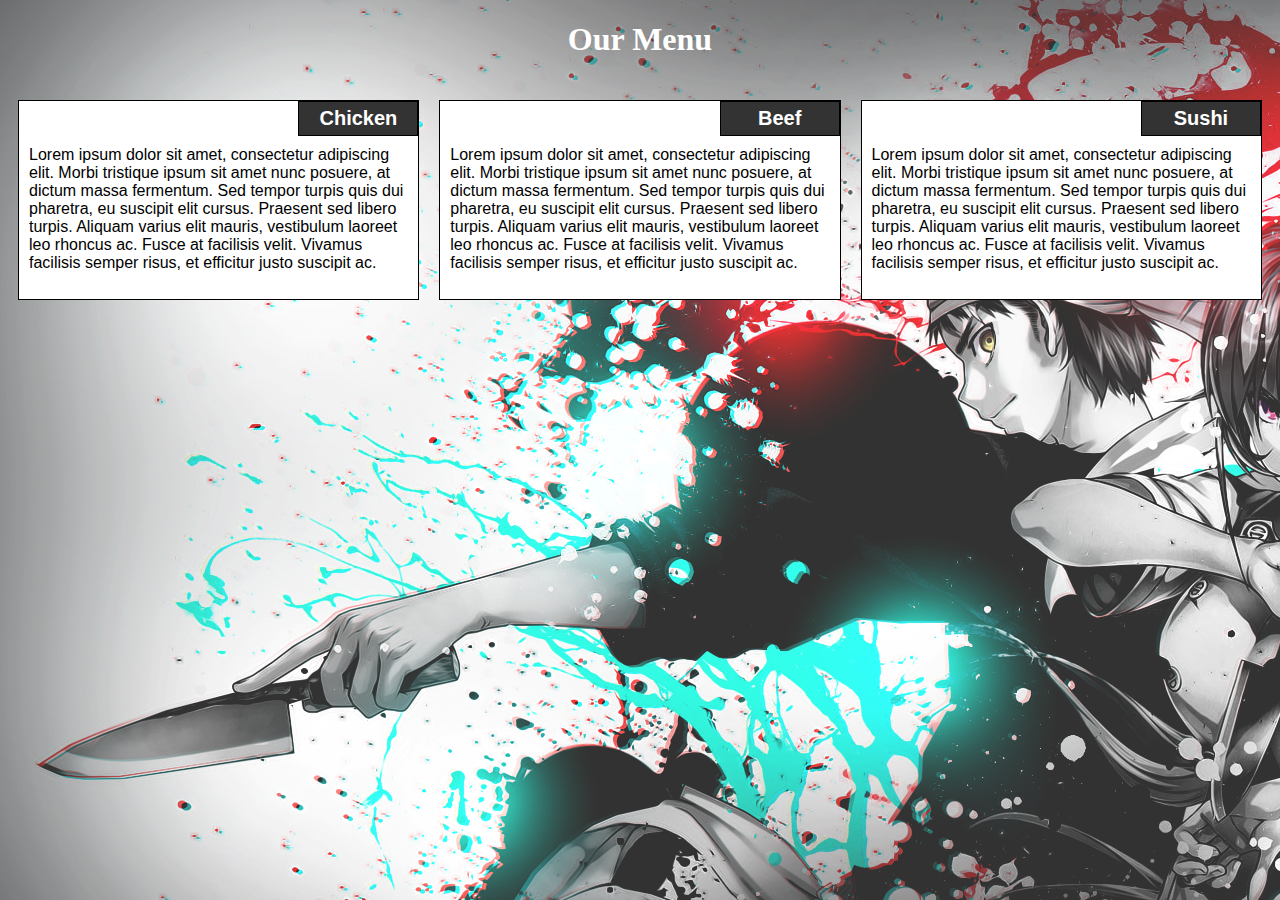
<file: Module 2 - solution/index.html>
<!DOCTYPE html>
<html>
<head>
	<meta charset="utf-8">

	<meta name="viewport" content="width=device-width, initial-scale=1">

	<link rel="stylesheet" type="text/css" href="css/styles.css">
	<title>Module 2 Solution</title>
</head>
<body>
	<h1>Our Menu</h1>
	<div class="row">
	<div class="container col-lg-4 col-md-6 col-sm-12">
		<section>
		<div id="chicken">
			Chicken
		</div>
		<p>
			Lorem ipsum dolor sit amet, consectetur adipiscing elit. Morbi tristique ipsum sit amet nunc posuere, at dictum massa fermentum. Sed tempor turpis quis dui pharetra, eu suscipit elit cursus. Praesent sed libero turpis. Aliquam varius elit mauris, vestibulum laoreet leo rhoncus ac. Fusce at facilisis velit. Vivamus facilisis semper risus, et efficitur justo suscipit ac. 
		</p>
		</section>
	</div>
	<div class="container col-lg-4 col-md-6 col-sm-12">
		<section>
		<div id="beef">
			Beef
		</div>
		<p>
			Lorem ipsum dolor sit amet, consectetur adipiscing elit. Morbi tristique ipsum sit amet nunc posuere, at dictum massa fermentum. Sed tempor turpis quis dui pharetra, eu suscipit elit cursus. Praesent sed libero turpis. Aliquam varius elit mauris, vestibulum laoreet leo rhoncus ac. Fusce at facilisis velit. Vivamus facilisis semper risus, et efficitur justo suscipit ac. 
		</p>
		</section>
	</div>
	<div class="container col-lg-4 col-md-12 col-sm-12">
		<section>
		<div id="sushi">
			Sushi
		</div>
		<p>
			Lorem ipsum dolor sit amet, consectetur adipiscing elit. Morbi tristique ipsum sit amet nunc posuere, at dictum massa fermentum. Sed tempor turpis quis dui pharetra, eu suscipit elit cursus. Praesent sed libero turpis. Aliquam varius elit mauris, vestibulum laoreet leo rhoncus ac. Fusce at facilisis velit. Vivamus facilisis semper risus, et efficitur justo suscipit ac. 
		</p>
		</section>
	</div>
	</div>
</body>
</html>
</file>
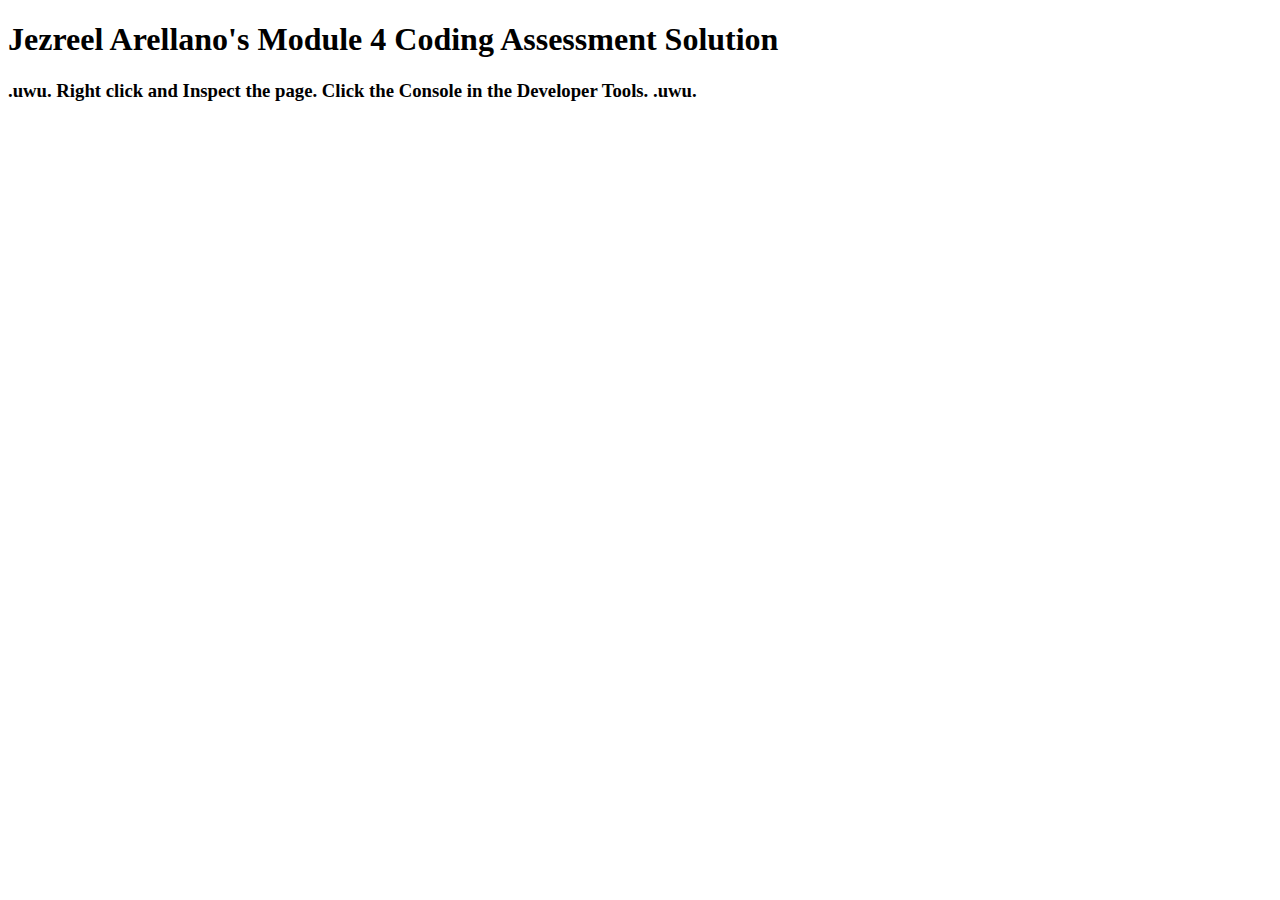
<file: Module 4 - solution/index.html>
<!DOCTYPE html>
<html>
<head>
  <meta charset="utf-8">
  <title>Module 4 Solution</title>
  <script>
    var names = []; // DO NOT REMOVE
  </script>
  <script src="SpeakHello.js"></script>
  <script src="SpeakGoodBye.js"></script>
  <script src="script.js"></script>
</head>
<body>
  <h1> Jezreel Arellano's Module 4 Coding Assessment Solution</h1>
  <h3> .uwu. Right click and Inspect the page. Click the Console in the Developer Tools. .uwu. </h3>
</body>
</html>
</file>
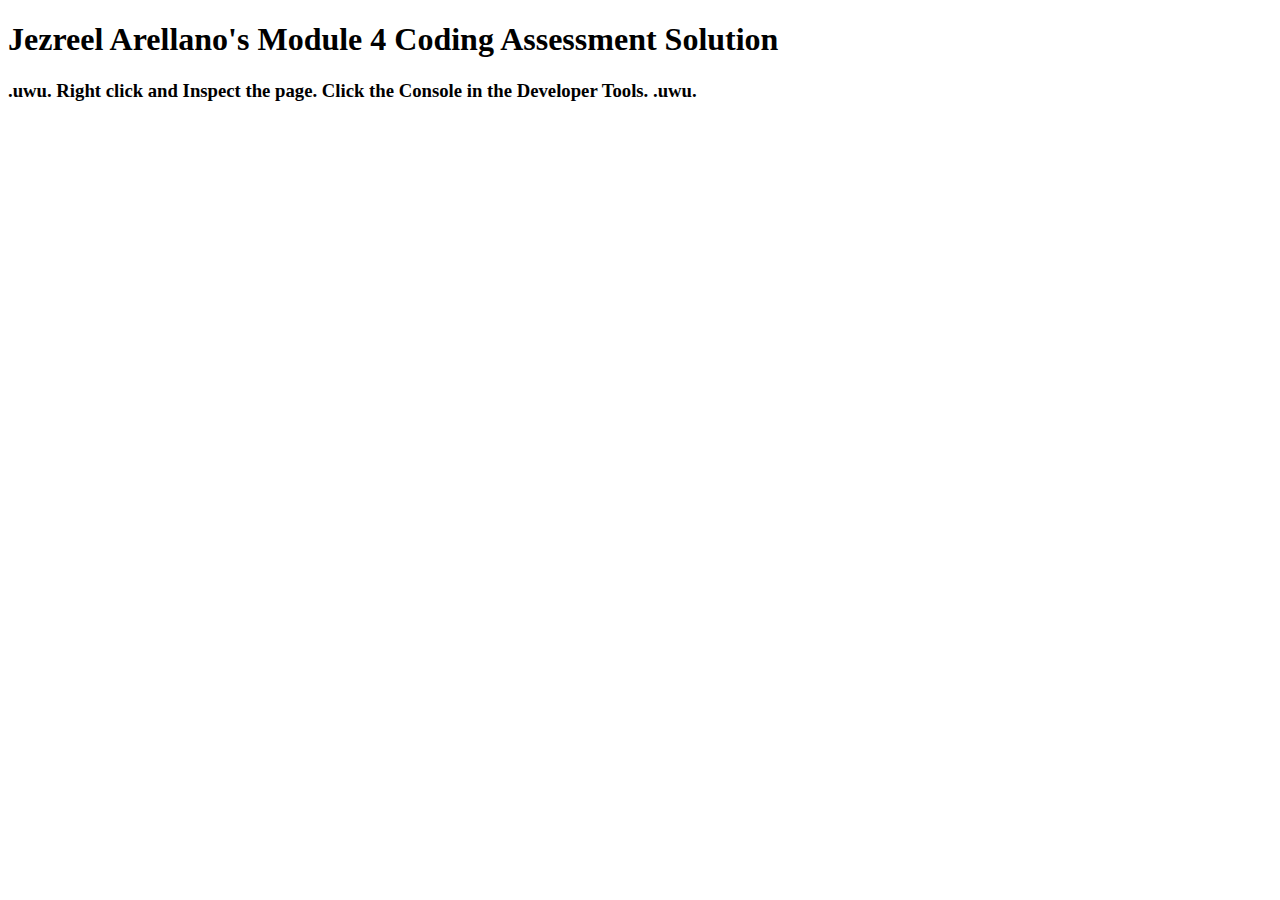
<file: Module 4 Coding Assignment - solution/index.html>
<!DOCTYPE html>
<html>
<head>
  <meta charset="utf-8">
  <title> Module 4 Solution </title>
  <script>
    var names = []; // DO NOT REMOVE
  </script>
  <script src="SpeakHello.js"></script>
  <script src="SpeakGoodBye.js"></script>
  <script src="script.js"></script>
</head>
<body>
  <h1> Jezreel Arellano's Module 4 Coding Assessment Solution </h1>
  <h3> .uwu. Right click and Inspect the page. Click the Console in the Developer Tools. .uwu. </h3>
</body>
</html>
</file>
<file: Module 2 - solution/css/styles.css>
/* Base Styles */

* {
	box-sizing: border-box;
}

h1 {
	font-family: Brushstroke, fantasy;
	color: #FFFFFF;
	text-align: center;
}

body {
	background-image: url("background.png");
	background-color: #FEF5CA;

}

p {
	padding: 10px;
	margin: 0;
}

.container {
	border: none;
	margin-left: auto;
	margin-right: auto;
	margin-top: 10px;
	margin-bottom: 10px;
	padding: 10px;
}

section {
	border:	1px solid black;
	background-color: #FFFFFF;
	width: 100%;
	height: 200px;
	font-family: Helvetica;
	color: black;
	position: relative;
	overflow: auto;
}

#chicken {
	border: 1px solid black;
	text-align: center;
	width: 30%;
	margin-left: 70%;
	font-family: Georgia,sans-serif;
	font-weight: bold;
	font-size: 125%;
	margin-bottom: 0;
	margin-top: 0;
	color: white;
	padding: 5px;
	background-color: #333333;
}

#beef {
	border: 1px solid black;
	text-align: center;
	width: 30%;
	margin-left: 70%;
	font-family: Georgia,sans-serif;
	font-weight: bold;
	font-size: 125%;
	margin-bottom: 0;
	margin-top: 0;
	color: white;
	padding: 5px;
	background-color: #333333;
}

#sushi {
	border: 1px solid black;
	text-align: center;
	width: 30%;
	margin-left: 70%;
	font-family: Georgia,sans-serif;
	font-weight: bold;
	font-size: 125%;
	margin-bottom: 0;
	margin-top: 0;
	background-color: #333333;
	color: white;
	padding: 5px;
}

.row {
	width: 100%;
}

/* Desktop view */

@media (min-width: 992px) {
  .col-lg-1, .col-lg-2, .col-lg-3, .col-lg-4, .col-lg-5, .col-lg-6, .col-lg-7, .col-lg-8, .col-lg-9, .col-lg-10, .col-lg-11, .col-lg-12 {
    float: left;
  }

  .col-lg-1 {
    width: 8.33%;
  }
  .col-lg-2 {
    width: 16.66%;
  }
  .col-lg-3 {
    width: 25%;
  }
  .col-lg-4 {
    width: 33.33%;
  }
  .col-lg-5 {
    width: 41.66%;
  }
  .col-lg-6 {
    width: 50%;
  }
  .col-lg-7 {
    width: 58.33%;
  }
  .col-lg-8 {
    width: 66.66%;
  }
  .col-lg-9 {
    width: 74.99%;
  }
  .col-lg-10 {
    width: 83.33%;
  }
  .col-lg-11 {
    width: 91.66%;
  }
  .col-lg-12 {
    width: 100%;
  }

}

/* Tablet view */

@media (min-width: 768px) and (max-width: 991px) {
  .col-md-1, .col-md-2, .col-md-3, .col-md-4, .col-md-5, .col-md-6, .col-md-7, .col-md-8, .col-md-9, .col-md-10, .col-md-11, .col-md-12 {
    float: left;
  }

  .col-md-1 {
    width: 8.33%;
  }
  .col-md-2 {
    width: 16.66%;
  }
  .col-md-3 {
    width: 25%;
  }
  .col-md-4 {
    width: 33.33%;
  }
  .col-md-5 {
    width: 41.66%;
  }
  .col-md-6 {
    width: 50%;
  }
  .col-md-7 {
    width: 58.33%;
  }
  .col-md-8 {
    width: 66.66%;
  }
  .col-md-9 {
    width: 74.99%;
  }
  .col-md-10 {
    width: 83.33%;
  }
  .col-md-11 {
    width: 91.66%;
  }
  .col-md-12 {
    width: 100%;
  }
}

/* Mobile view */

@media (max-width: 768px) {
  .col-sm-1, .col-sm-2, .col-sm-3, .col-sm-4, .col-sm-5, .col-sm-6, .col-sm-7, .col-sm-8, .col-sm-9, .col-sm-10, .col-sm-11, .col-sm-12 {
 	float: left;
  }

  .col-sm-1 {
    width: 8.33%;
  }
  .col-sm-2 {
    width: 16.66%;
  }
  .col-sm-3 {
    width: 25%;
  }
  .col-sm-4 {
    width: 33.33%;
  }
  .col-sm-5 {
    width: 41.66%;
  }
  .col-sm-6 {
    width: 50%;
  }
  .col-sm-7 {
    width: 58.33%;
  }
  .col-sm-8 {
    width: 66.66%;
  }
  .col-sm-9 {
    width: 74.99%;
  }
  .col-sm-10 {
    width: 83.33%;
  }
  .col-sm-11 {
    width: 91.66%;
  }
  .col-sm-12 {
    width: 100%;
  }
}
</file>
